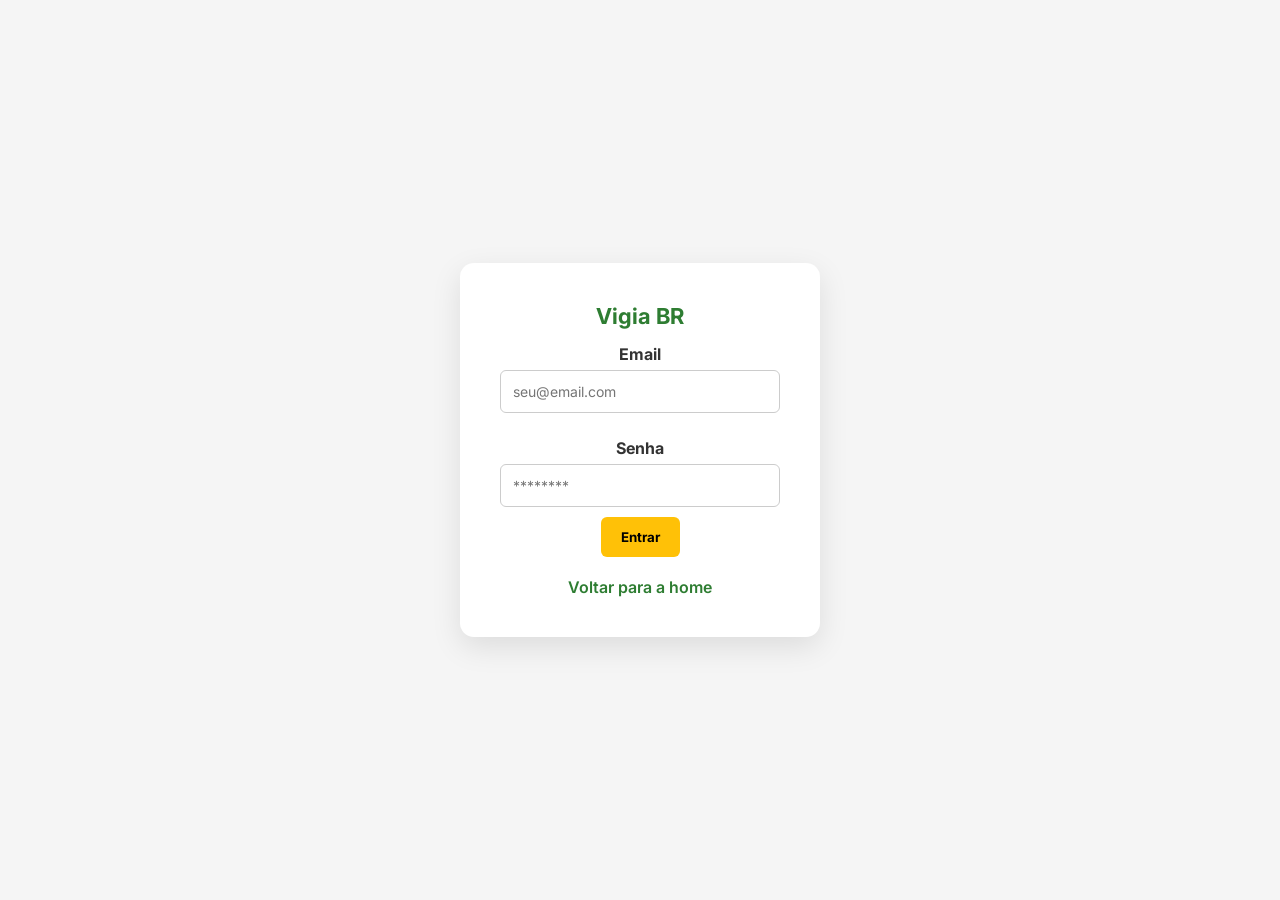
<file: frontend/dashboard.html>
<!DOCTYPE html>
<html lang="pt-br">

<head>

<meta charset="UTF-8">
<meta name="viewport" content="width=device-width, initial-scale=1.0">

<title>Dashboard - Vigia BR</title>

<link rel="stylesheet" href="style.css">

</head>


<body>

<div class="sidebar">

<h2>Vigia BR</h2>

<a href="dashboard.html">📊 Dashboard</a>
<a href="produtos-risco.html">⚠️ Produtos em risco</a>
<a href="promocoes.html">💰 Promoções</a>
<a href="ranking.html">📉 Ranking</a>
<a href="registrar-validade.html">➕ Registrar lote</a>

<a href="#" onclick="logout()">🚪 Sair</a>

</div>


<div class="main">

<h1>Dashboard</h1>

<p id="usuarioLogado" style="margin-bottom:20px;font-weight:bold;"></p>

<div class="cards">

<div class="card">
<h3>Produtos cadastrados</h3>
<p id="totalProdutos">0</p>
</div>

<div class="card">
<h3>Produtos em risco</h3>
<p id="produtosRisco">0</p>
</div>

<div class="card">
<h3>Funcionário líder</h3>
<p id="liderRanking">-</p>
</div>

<div class="card">
<h3>💰 Perda evitada</h3>
<p id="perdaEvitada">R$ 0</p>
</div>

</div>


<h2>⚠ Produtos vencendo em breve</h2>

<table>

<thead>
<tr>
<th>Produto</th>
<th>Quantidade</th>
<th>Validade</th>
<th>Dias restantes</th>
<th>Funcionário</th>
<th>Ações</th>
</tr>
</thead>

<tbody id="tabelaRisco">
</tbody>

</table>

</div>


<script>

// ============================
// CONFIG
// ============================

const API_URL = "https://vigia-br.onrender.com"


// ============================
// LOGIN
// ============================

const funcionario = localStorage.getItem("funcionario")

if(!funcionario){
window.location.href = "login.html"
}

document.getElementById("usuarioLogado").innerText =
"Funcionário logado: " + funcionario


function logout(){
localStorage.removeItem("funcionario")
window.location.href = "login.html"
}



// ============================
// EXCLUIR PRODUTO
// ============================

async function excluirProduto(id){

const confirmar = confirm("Tem certeza que deseja excluir este produto?")

if(!confirmar) return

try{

await fetch(API_URL + "/produtos/" + id,{
method:"DELETE"
})

alert("Produto excluído com sucesso")

carregarDashboard()

}catch(erro){

console.error("Erro ao excluir produto:", erro)

}

}



// ============================
// CARREGAR DASHBOARD
// ============================

async function carregarDashboard(){

try{

// ============================
// TOTAL PRODUTOS
// ============================

const respostaProdutos = await fetch(API_URL + "/produtos")
const produtos = await respostaProdutos.json()

document.getElementById("totalProdutos").innerText = produtos.length



// ============================
// PRODUTOS EM RISCO
// ============================

const respostaRisco = await fetch(API_URL + "/produtos-risco")
const risco = await respostaRisco.json()

document.getElementById("produtosRisco").innerText = risco.length

const tabela = document.getElementById("tabelaRisco")

tabela.innerHTML = ""

risco.forEach(produto => {

tabela.innerHTML += `
<tr>
<td>${produto.produto}</td>
<td>${produto.quantidade}</td>
<td>${produto.validade}</td>
<td>${produto.dias_restantes}</td>
<td>${produto.funcionario}</td>

<td>
<button class="btn-excluir" onclick="excluirProduto(${produto.id})">
🗑 Excluir
</button>
</td>

</tr>
`

})



// ============================
// RANKING (opcional)
// ============================

try{

const respostaRanking = await fetch(API_URL + "/ranking")
const ranking = await respostaRanking.json()

if(ranking.length > 0){
document.getElementById("liderRanking").innerText = ranking[0].funcionario
}

}catch(e){

console.log("Ranking ainda não disponível")

}



// ============================
// IMPACTO FINANCEIRO (opcional)
// ============================

try{

const respostaFinanceiro = await fetch(API_URL + "/impacto-financeiro")
const financeiro = await respostaFinanceiro.json()

if(financeiro.perda_evitada){
document.getElementById("perdaEvitada").innerText =
"R$ " + financeiro.perda_evitada
}

}catch(e){

console.log("Impacto financeiro ainda não disponível")

}


}catch(erro){

console.error("Erro ao carregar dashboard:", erro)

}

}

carregarDashboard()

</script>

</body>
</html>
</file>
<file: frontend/style.css>
/* RESET */

*{
margin:0;
padding:0;
box-sizing:border-box;
font-family:'Inter', Arial, sans-serif;
}

:root{
--verde:#2E7D32;
--amarelo:#FFC107;
--cinza:#F5F5F5;
--texto:#333;
}

body{
background:var(--cinza);
color:var(--texto);
}

/* ---------------- HEADER (LANDING) ---------------- */

.header{
background:white;
padding:18px 60px;
display:flex;
justify-content:space-between;
align-items:center;
box-shadow:0 2px 10px rgba(0,0,0,0.05);
}

.logo{
font-size:22px;
font-weight:700;
color:var(--verde);
text-decoration:none;
}

.menu a{
color:#444;
text-decoration:none;
margin-left:30px;
font-weight:600;
}

.menu a:hover{
color:var(--verde);
}

/* ---------------- HERO ---------------- */

.hero{
max-width:1200px;
margin:auto;
display:flex;
align-items:center;
justify-content:space-between;
padding:100px 40px;
gap:70px;
}

.hero-text{
max-width:520px;
}

.hero h1{
font-size:48px;
color:var(--verde);
margin-bottom:20px;
}

.hero p{
font-size:20px;
color:#555;
margin-bottom:35px;
line-height:1.6;
}

.hero img{
width:520px;
border-radius:14px;
box-shadow:0 20px 40px rgba(0,0,0,0.15);
}

/* ---------------- SECTIONS ---------------- */

.section{
max-width:1300px;
margin:auto;
padding:40px 40px 100px 40px;
}

.card{
background:white;
padding:25px;
border-radius:12px;
box-shadow:0 6px 20px rgba(0,0,0,0.08);
min-width:200px;
}

.cards{
display:flex;
gap:25px;
margin-bottom:40px;
}

/* ---------------- FOOTER ---------------- */

.footer{
text-align:center;
padding:40px;
color:#777;
font-size:14px;
}

/* ---------------- SIDEBAR (SISTEMA) ---------------- */

.sidebar{
width:220px;
height:100vh;
background:var(--verde);
color:white;
position:fixed;
padding:25px 20px;
}

.sidebar h2{
margin-bottom:30px;
font-size:20px;
}

.sidebar a{
display:block;
color:white;
text-decoration:none;
padding:10px 8px;
margin:6px 0;
border-radius:6px;
font-size:15px;
}

.sidebar a:hover{
background:rgba(255,255,255,0.15);
}

/* ---------------- CONTEÚDO SISTEMA ---------------- */

.main{
margin-left:240px;
padding:50px;
}

.main h1{
margin-bottom:30px;
}

.main h2{
margin-top:40px;
margin-bottom:15px;
}

/* ---------------- TABELAS ---------------- */

table{
width:100%;
border-collapse:collapse;
background:white;
border-radius:10px;
overflow:hidden;
margin-top:20px;
}

thead{
background:var(--verde);
color:white;
}

th,td{
padding:12px;
text-align:left;
}

tr:nth-child(even){
background:#f2f2f2;
}

/* ---------------- BOTÕES PADRÃO ---------------- */

.btn{
background:var(--amarelo);
border:none;
padding:12px 20px;
border-radius:6px;
font-weight:bold;
cursor:pointer;
}

.btn:hover{
opacity:0.9;
}

/* ---------------- BOTÃO EXCLUIR ---------------- */

.btn-excluir{
background:#e53935;
color:white;
border:none;
padding:6px 12px;
border-radius:6px;
font-size:13px;
cursor:pointer;
transition:0.2s;
}

.btn-excluir:hover{
background:#c62828;
transform:scale(1.05);
}

.btn-excluir:active{
transform:scale(0.96);
}

/* ---------------- FORMULÁRIOS ---------------- */

label{
display:block;
margin-top:15px;
font-weight:bold;
}

input{
width:100%;
padding:12px;
margin-top:6px;
border-radius:6px;
border:1px solid #ccc;
font-size:14px;
margin-bottom:10px;
}

/* ---------------- LOGIN ---------------- */

.login-page{
display:flex;
align-items:center;
justify-content:center;
height:100vh;
}

.login-box{
background:white;
padding:40px;
border-radius:14px;
width:360px;
box-shadow:0 10px 30px rgba(0,0,0,0.1);
text-align:center;
}

.back{
margin-top:20px;
}

.back a{
color:var(--verde);
text-decoration:none;
font-weight:600;
}

/* ---------------- STATUS PRODUTOS ---------------- */

.status-alerta{
color:#E65100;
font-weight:bold;
}

.status-vencido{
color:red;
font-weight:bold;
}

.desconto{
font-weight:bold;
color:var(--verde);
}

.perda{
color:#c62828;
font-weight:bold;
}

.posicao{
font-weight:bold;
color:var(--verde);
}

/* ---------------- PAGINA RESULTADOS ---------------- */

.container{
max-width:1000px;
margin:auto;
padding:60px 30px;
}

.container h1{
color:var(--verde);
margin-bottom:30px;
}

.container h2{
margin-top:40px;
}

.destaque{
border-left:6px solid var(--amarelo);
width:260px;
}

.destaque h2{
font-size:32px;
color:var(--verde);
}

/* ---------------- PAGINA SOBRE ---------------- */

.images{
display:flex;
gap:40px;
flex-wrap:wrap;
margin-top:30px;
}

.images img{
width:450px;
border-radius:10px;
box-shadow:0 6px 20px rgba(0,0,0,0.15);
}
</file>
